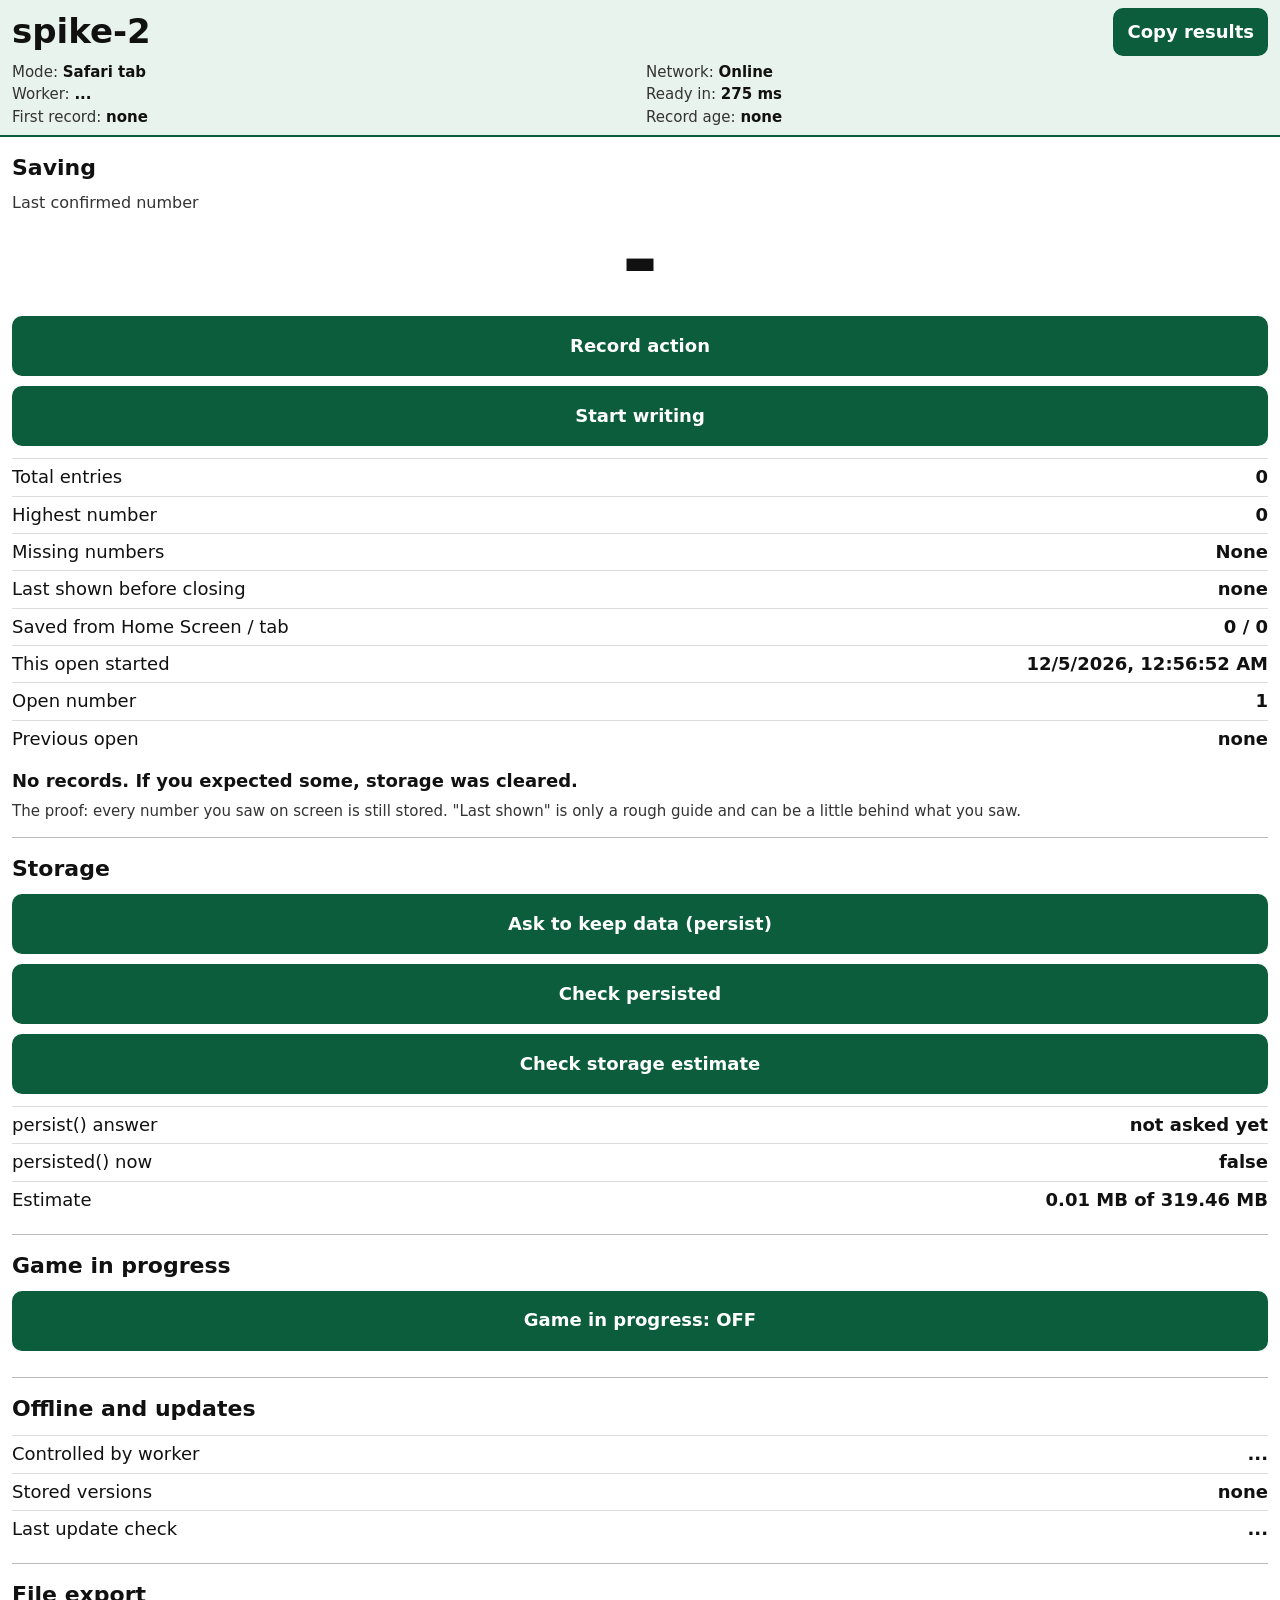
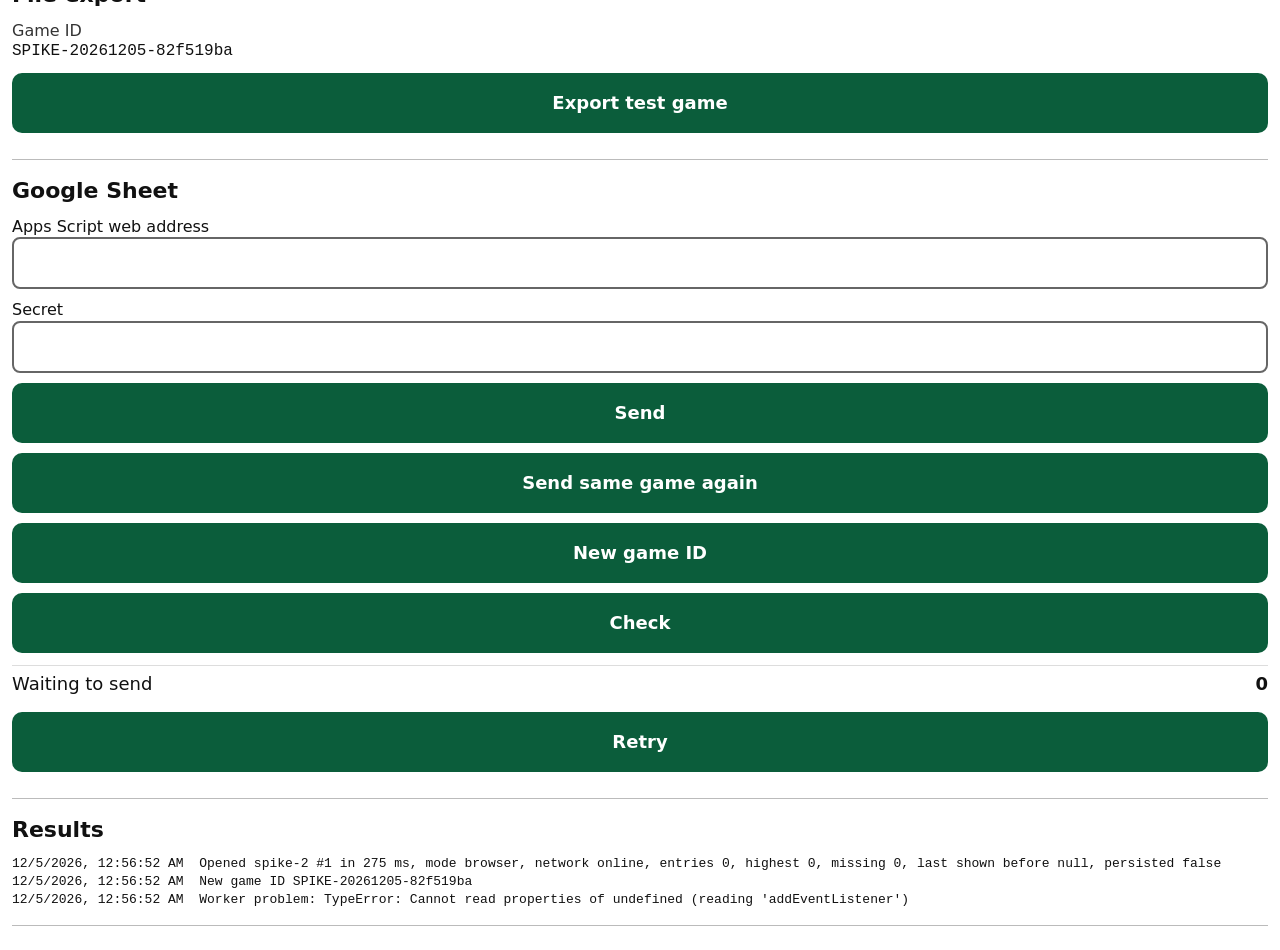
<file: index.html>
<!doctype html>
<html lang="en">
<head>
  <meta charset="utf-8">
  <meta name="viewport" content="width=device-width, initial-scale=1, viewport-fit=cover">
  <title>Game Day Spike</title>
  <link rel="manifest" href="manifest.webmanifest">
  <link rel="icon" href="icon-180.png">
  <link rel="apple-touch-icon" href="icon-180.png">
  <meta name="mobile-web-app-capable" content="yes">
  <meta name="apple-mobile-web-app-capable" content="yes">
  <meta name="apple-mobile-web-app-title" content="Spike">
  <meta name="theme-color" content="#0b5d3b">
  <link rel="stylesheet" href="style.css">
</head>
<body>
  <!-- Status: stays pinned to the top of the screen -->
  <header id="status">
    <div class="top-row">
      <div id="version" class="version">...</div>
      <button id="copy-btn" type="button" class="small">Copy results</button>
    </div>
    <dl class="status-grid">
      <div><dt>Mode</dt><dd id="st-mode">...</dd></div>
      <div><dt>Network</dt><dd id="st-online">...</dd></div>
      <div><dt>Worker</dt><dd id="st-sw">...</dd></div>
      <div><dt>Ready in</dt><dd id="st-ready">...</dd></div>
      <div><dt>First record</dt><dd id="st-first">...</dd></div>
      <div><dt>Record age</dt><dd id="st-age">...</dd></div>
    </dl>
    <p id="copy-note" class="note" hidden></p>
    <div id="update-banner" class="banner" hidden>
      <p id="update-text"></p>
      <button id="update-btn" type="button" hidden>Update</button>
    </div>
  </header>

  <main>
    <section>
      <h2>Saving</h2>
      <p class="label">Last confirmed number</p>
      <div id="shown" class="big-number">-</div>
      <p id="write-error" class="problem" hidden></p>
      <button id="record-btn" type="button">Record action</button>
      <button id="loop-btn" type="button">Start writing</button>
      <dl class="readout">
        <div><dt>Total entries</dt><dd id="rd-total">...</dd></div>
        <div><dt>Highest number</dt><dd id="rd-highest">...</dd></div>
        <div><dt>Missing numbers</dt><dd id="rd-missing">...</dd></div>
        <div><dt>Last shown before closing</dt><dd id="rd-last-shown">...</dd></div>
        <div><dt>Saved from Home Screen / tab</dt><dd id="rd-modes">...</dd></div>
        <div><dt>This open started</dt><dd id="rd-started">...</dd></div>
        <div><dt>Open number</dt><dd id="rd-opens">...</dd></div>
        <div><dt>Previous open</dt><dd id="rd-prev-open">...</dd></div>
      </dl>
      <p id="rd-verdict" class="verdict">...</p>
      <p class="note">The proof: every number you saw on screen is still stored. "Last shown" is only a rough guide and can be a little behind what you saw.</p>
    </section>

    <section>
      <h2>Storage</h2>
      <button id="persist-btn" type="button">Ask to keep data (persist)</button>
      <button id="persisted-btn" type="button">Check persisted</button>
      <button id="estimate-btn" type="button">Check storage estimate</button>
      <dl class="readout">
        <div><dt>persist() answer</dt><dd id="rd-persist">...</dd></div>
        <div><dt>persisted() now</dt><dd id="rd-persisted">...</dd></div>
        <div><dt>Estimate</dt><dd id="rd-estimate">...</dd></div>
      </dl>
    </section>

    <section>
      <h2>Game in progress</h2>
      <button id="game-btn" type="button" aria-pressed="false">Game in progress: ...</button>
    </section>

    <section>
      <h2>Offline and updates</h2>
      <dl class="readout">
        <div><dt>Controlled by worker</dt><dd id="rd-controlled">...</dd></div>
        <div><dt>Stored versions</dt><dd id="rd-caches">...</dd></div>
        <div><dt>Last update check</dt><dd id="rd-update-check">...</dd></div>
      </dl>
    </section>

    <section>
      <h2>File export</h2>
      <p class="label">Game ID</p>
      <p id="game-id" class="mono">...</p>
      <button id="export-btn" type="button">Export test game</button>
      <p id="export-result" class="outcome" hidden></p>
      <div id="export-links" class="links" hidden></div>
    </section>

    <section>
      <h2>Google Sheet</h2>
      <label for="sheet-url">Apps Script web address</label>
      <input id="sheet-url" type="url" inputmode="url" autocomplete="off" autocapitalize="none" autocorrect="off" spellcheck="false">
      <label for="sheet-secret">Secret</label>
      <input id="sheet-secret" type="password" autocomplete="off" autocapitalize="none" autocorrect="off" spellcheck="false">
      <button id="send-btn" type="button">Send</button>
      <button id="send-again-btn" type="button">Send same game again</button>
      <button id="new-game-btn" type="button">New game ID</button>
      <button id="check-btn" type="button">Check</button>
      <dl class="readout">
        <div><dt>Waiting to send</dt><dd id="rd-waiting">...</dd></div>
      </dl>
      <button id="retry-btn" type="button">Retry</button>
      <p id="sheet-result" class="outcome" hidden></p>
    </section>

    <section>
      <h2>Results</h2>
      <div id="copy-fallback" hidden>
        <p class="problem">Could not copy. Select this text and copy it by hand.</p>
        <textarea id="copy-text" rows="10" readonly></textarea>
      </div>
      <pre id="log" class="log"></pre>
    </section>
  </main>

  <script src="version.js"></script>
  <script src="app.js"></script>
</body>
</html>
</file>
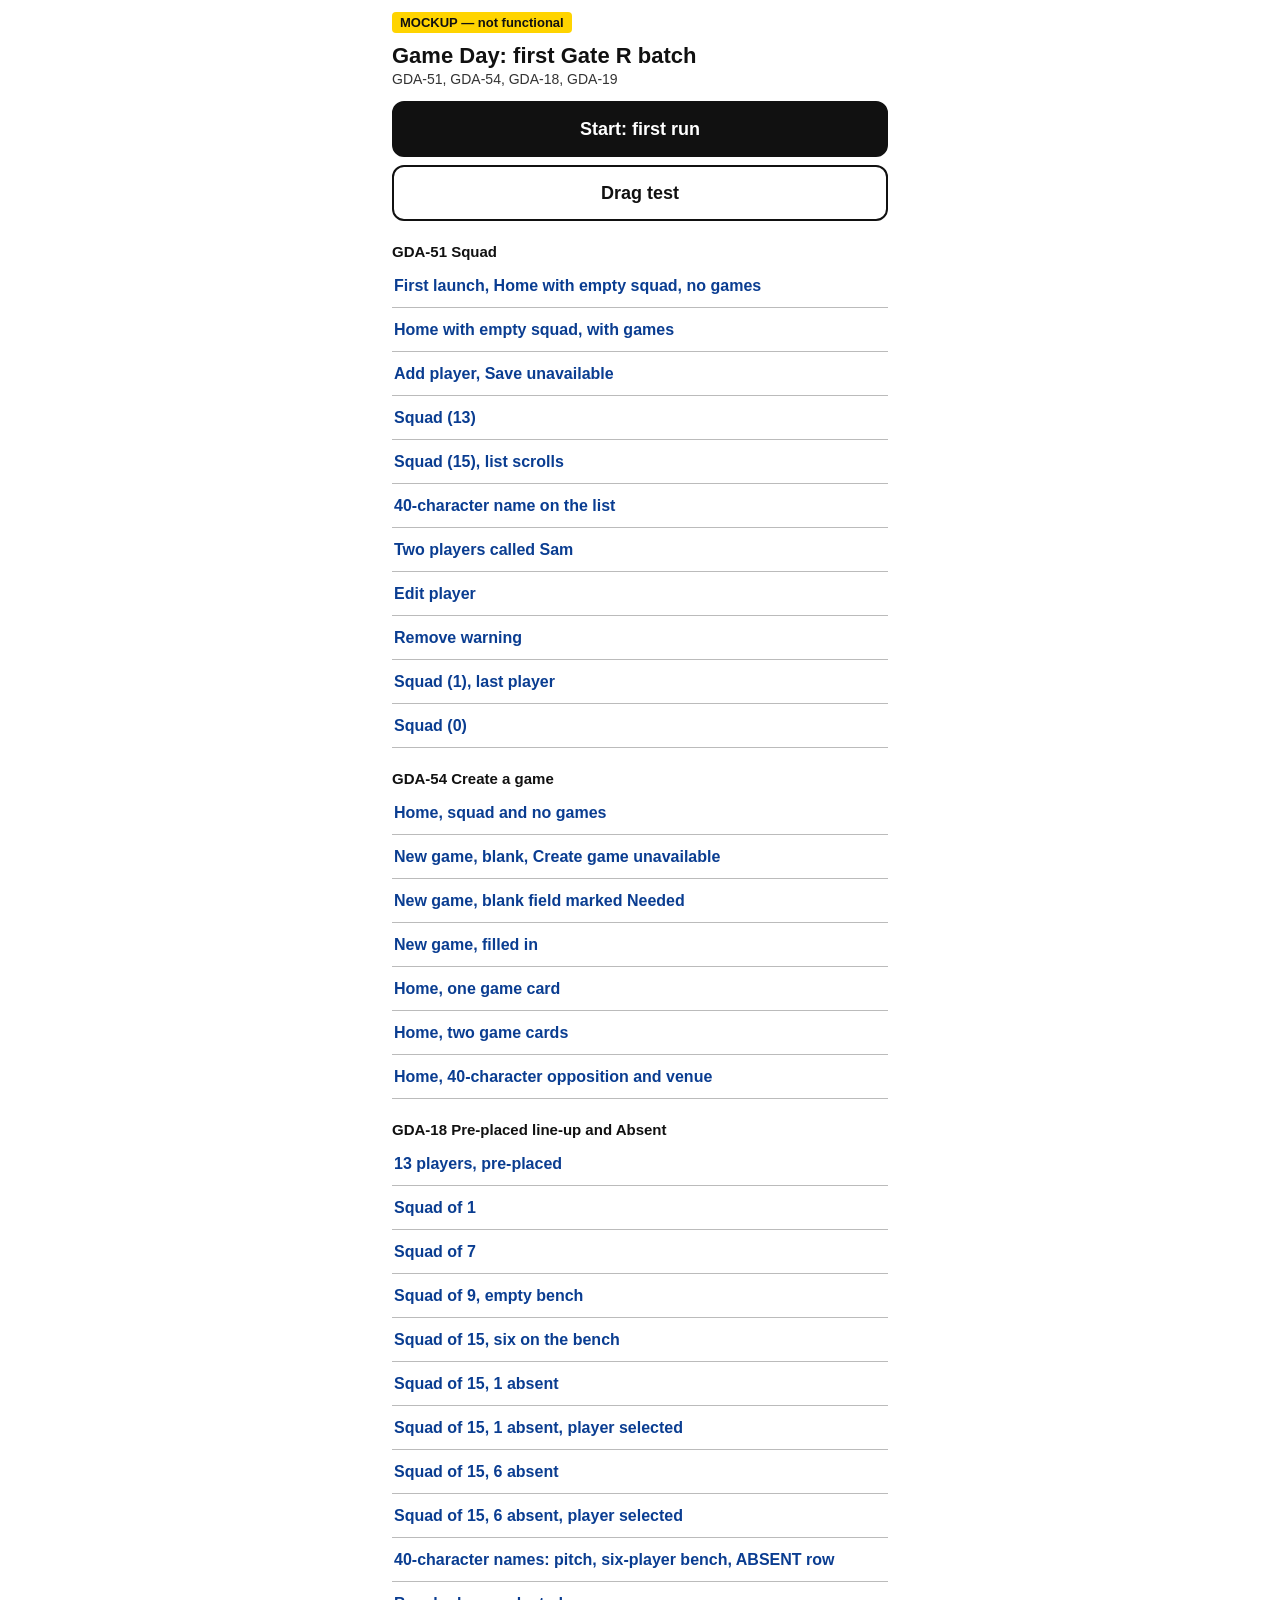
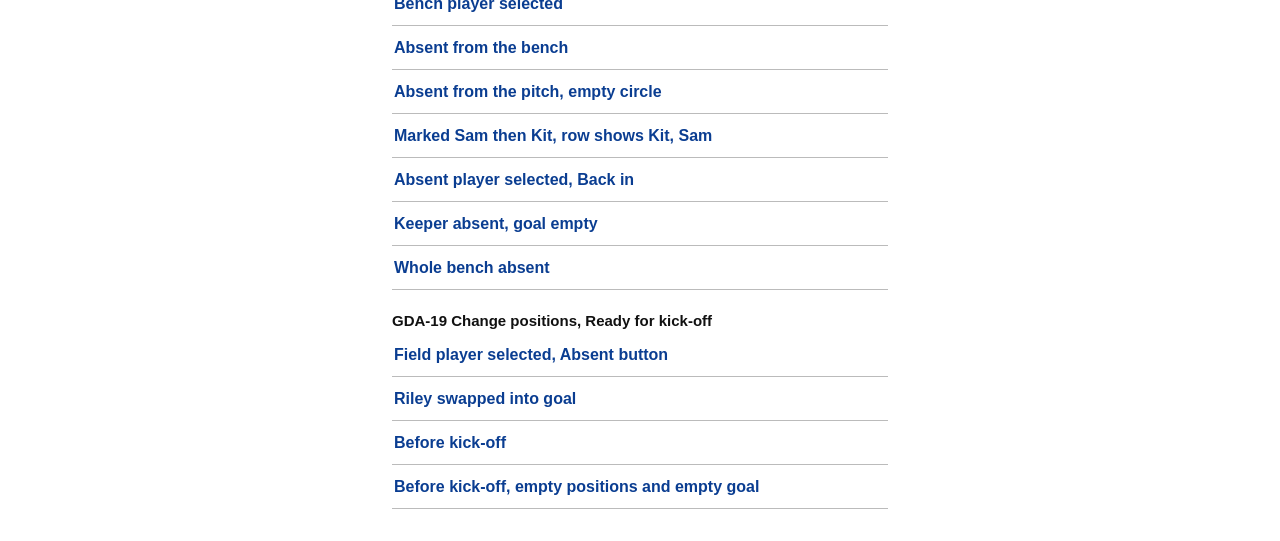
<file: mockups/gate-r1/index.html>
<!DOCTYPE html>
<html lang="en">
<head>
<meta charset="utf-8">
<meta name="viewport" content="width=device-width,initial-scale=1,viewport-fit=cover">
<meta name="apple-mobile-web-app-capable" content="yes">
<meta name="mobile-web-app-capable" content="yes">
<meta name="apple-mobile-web-app-title" content="Game Day mock-up">
<title>MOCKUP - Game Day, first Gate R batch</title>
<style>
[hidden]{display:none!important}
*{box-sizing:border-box}
body{margin:0 auto;max-width:520px;padding:0 12px 32px;font-family:-apple-system,"Helvetica Neue",Arial,sans-serif;background:#fff;color:#111;font-size:16px;-webkit-text-size-adjust:100%}
.mk{display:inline-block;margin-top:calc(12px + env(safe-area-inset-top));background:#ffd400;font-size:13px;font-weight:700;padding:3px 8px;border-radius:4px}
h1{font-size:22px;margin:10px 0 2px}
.sub{margin:0 0 14px;font-size:14px;color:#333}
h2{font-size:15px;margin:22px 0 4px}
a{display:flex;align-items:center;min-height:44px;padding:6px 2px;border-bottom:1px solid #bbb;color:#0a3d91;font-weight:600;text-decoration:none;overflow-wrap:anywhere}
a.main{justify-content:center;min-height:56px;margin-bottom:8px;padding:6px 12px;border:2px solid #111;border-radius:12px;background:#111;color:#fff;font-size:18px;font-weight:800}
a.main.alt{background:#fff;color:#111}
</style>
</head>
<body>
<span class="mk">MOCKUP &mdash; not functional</span>
<h1>Game Day: first Gate R batch</h1>
<p class="sub">GDA-51, GDA-54, GDA-18, GDA-19</p>

<a class="main" href="app.html#first">Start: first run</a>
<a class="main alt" href="app.html#drag-test">Drag test</a>

<h2>GDA-51 Squad</h2>
<a href="app.html#first">First launch, Home with empty squad, no games</a>
<a href="app.html#home-empty-games">Home with empty squad, with games</a>
<a href="app.html#add">Add player, Save unavailable</a>
<a href="app.html#squad">Squad (13)</a>
<a href="app.html#squad15">Squad (15), list scrolls</a>
<a href="app.html#squad-long">40-character name on the list</a>
<a href="app.html#two-sams">Two players called Sam</a>
<a href="app.html#edit">Edit player</a>
<a href="app.html#remove-warning">Remove warning</a>
<a href="app.html#squad1">Squad (1), last player</a>
<a href="app.html#squad0">Squad (0)</a>

<h2>GDA-54 Create a game</h2>
<a href="app.html#home">Home, squad and no games</a>
<a href="app.html#create">New game, blank, Create game unavailable</a>
<a href="app.html#create-needed">New game, blank field marked Needed</a>
<a href="app.html#create-filled">New game, filled in</a>
<a href="app.html#home-1">Home, one game card</a>
<a href="app.html#home-2">Home, two game cards</a>
<a href="app.html#home-long">Home, 40-character opposition and venue</a>

<h2>GDA-18 Pre-placed line-up and Absent</h2>
<a href="app.html#lineup">13 players, pre-placed</a>
<a href="app.html#one">Squad of 1</a>
<a href="app.html#seven">Squad of 7</a>
<a href="app.html#nine">Squad of 9, empty bench</a>
<a href="app.html#fifteen">Squad of 15, six on the bench</a>
<a href="app.html#fifteen-1">Squad of 15, 1 absent</a>
<a href="app.html#fifteen-1-selected">Squad of 15, 1 absent, player selected</a>
<a href="app.html#fifteen-6">Squad of 15, 6 absent</a>
<a href="app.html#fifteen-6-selected">Squad of 15, 6 absent, player selected</a>
<a href="app.html#long">40-character names: pitch, six-player bench, ABSENT row</a>
<a href="app.html#selected-bench">Bench player selected</a>
<a href="app.html#absent-bench">Absent from the bench</a>
<a href="app.html#absent-pitch">Absent from the pitch, empty circle</a>
<a href="app.html#absent-two">Marked Sam then Kit, row shows Kit, Sam</a>
<a href="app.html#selected-absent">Absent player selected, Back in</a>
<a href="app.html#keeper-absent">Keeper absent, goal empty</a>
<a href="app.html#bench-all-absent">Whole bench absent</a>

<h2>GDA-19 Change positions, Ready for kick-off</h2>
<a href="app.html#selected-field">Field player selected, Absent button</a>
<a href="app.html#keeper-swapped">Riley swapped into goal</a>
<a href="app.html#ready">Before kick-off</a>
<a href="app.html#ready-gaps">Before kick-off, empty positions and empty goal</a>
</body>
</html>
</file>
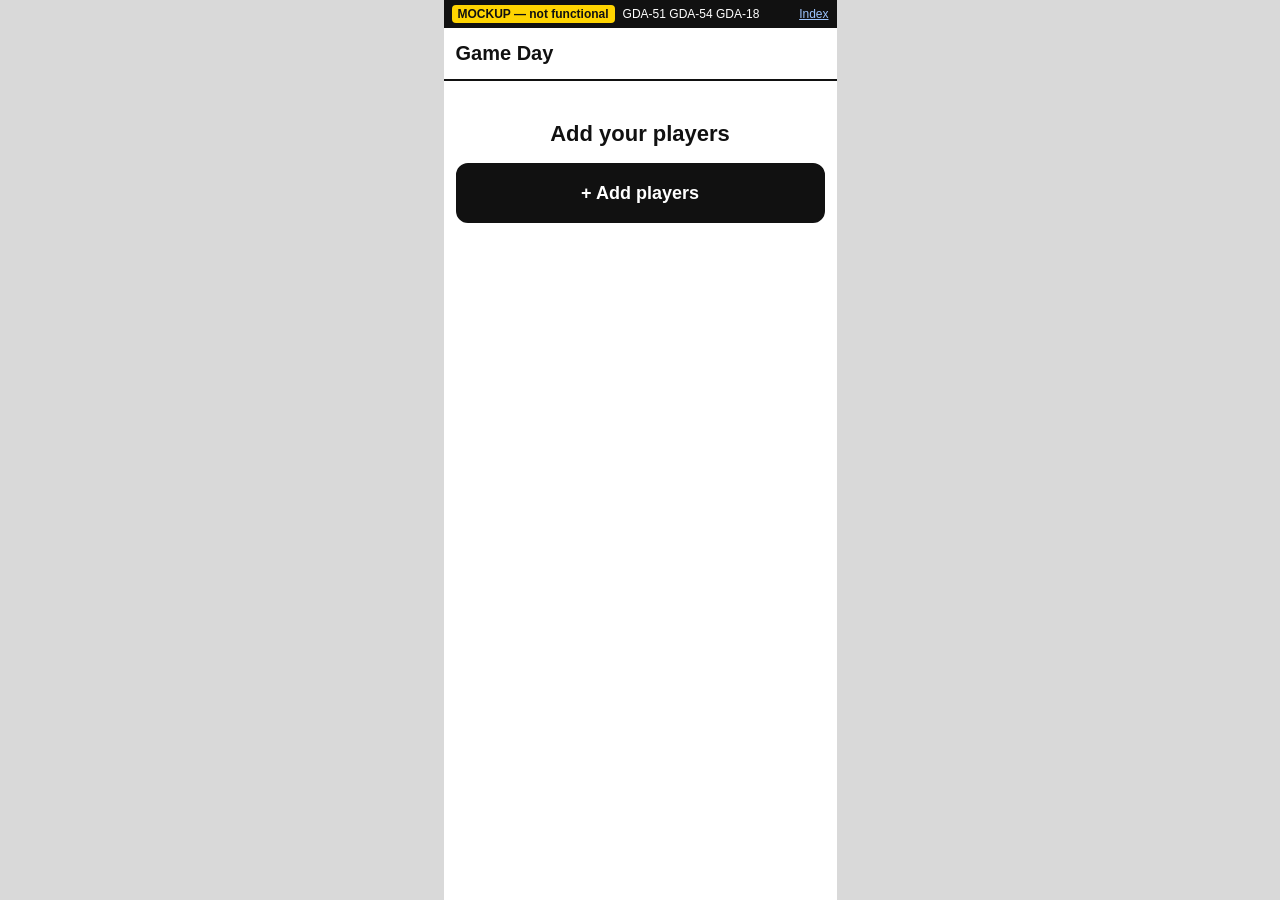
<file: mockups/gate-r1/app.html>
<!DOCTYPE html>
<html lang="en">
<head>
<meta charset="utf-8">
<meta name="viewport" content="width=device-width,initial-scale=1,viewport-fit=cover">
<meta name="apple-mobile-web-app-capable" content="yes">
<meta name="mobile-web-app-capable" content="yes">
<meta name="apple-mobile-web-app-title" content="Game Day mock-up">
<title>MOCKUP - Game Day, first Gate R batch</title>
<style>
/* Anything with the hidden attribute really is hidden. Must stay first and must keep !important:
   general button styling overrode hidden in the spike. */
[hidden]{display:none!important}

:root{--h:100vh}
@supports (height:100svh){:root{--h:100svh}}
*{box-sizing:border-box}
html,body{margin:0;padding:0;height:100%}
body{font-family:-apple-system,"Helvetica Neue",Arial,sans-serif;background:#fff;color:#111;font-size:16px;-webkit-text-size-adjust:100%;-webkit-tap-highlight-color:transparent}
body.lock{position:fixed;left:0;right:0;top:0;bottom:0;overflow:hidden;overscroll-behavior:none}
body.nomove,body.nomove *{touch-action:none;-webkit-user-select:none;user-select:none;-webkit-touch-callout:none}
button{-webkit-appearance:none;appearance:none;font:inherit;color:inherit;margin:0;cursor:pointer}

#frame{background:#fff;width:100%}
#frame.flow{min-height:var(--h)}
#frame.fix{height:var(--h);display:flex;flex-direction:column;overflow:hidden}
#frame.fix #screen{flex:1;min-height:0;display:flex;flex-direction:column}
@media (min-width:500px){
  html,body{background:#d9d9d9}
  #frame{width:393px;margin:0 auto}
  #frame.fix{height:min(var(--h),852px)}
}

/* Mock-up label, outside the real screen */
#bar{display:flex;align-items:center;gap:8px;flex:none;height:calc(28px + env(safe-area-inset-top));padding:env(safe-area-inset-top) 8px 0;background:#111;color:#fff;font-size:12px;white-space:nowrap;overflow:hidden}
#bar .mk{background:#ffd400;color:#111;font-weight:700;padding:2px 6px;border-radius:4px}
#bar .sp{flex:1}
#bar a,#bar button{color:#9cc4ff;background:none;border:0;padding:6px 0;font-size:12px;text-decoration:underline}

/* Common parts */
.hdr{display:flex;align-items:center;gap:8px;flex:none;min-height:53px;padding:4px 12px;border-bottom:2px solid #111;background:#fff}
.hdr h1{margin:0;font-size:20px;flex:1;min-width:0;white-space:nowrap;overflow:hidden;text-overflow:ellipsis}
.back{flex:none;width:48px;height:44px;border:2px solid #111;border-radius:10px;background:#fff;font-size:26px;font-weight:700;line-height:1;padding:0 0 4px}
.tag{flex:none;background:#111;color:#fff;border-radius:6px;padding:2px 7px;font-size:12px;font-weight:800}
.body{padding:12px;display:flex;flex-direction:column;gap:12px}
.btn{display:flex;align-items:center;justify-content:center;width:100%;min-height:54px;border:2px solid #111;border-radius:12px;background:#fff;color:#111;font-size:18px;font-weight:800;padding:6px 12px;text-align:center}
.btn.pri{background:#111;color:#fff}
.btn.big{min-height:60px}
.btn.del{background:#b00020;border-color:#b00020;color:#fff}
.btn[disabled]{background:#fff;color:#666;border:2px dashed #666;opacity:1;cursor:default}
.acts{flex:none;padding:8px 12px calc(8px + env(safe-area-inset-bottom));border-top:2px solid #111;background:#fff}
.acts .btn{min-height:56px;font-size:20px}
.msg{font-size:22px;font-weight:800;text-align:center;padding:28px 0 4px}
.av{width:100%;height:100%;border-radius:50%;display:flex;align-items:center;justify-content:center;font-weight:800;font-size:17px;color:#111;border:2px solid #333}
.c0{background:#cfe3ff}.c1{background:#ffd9c2}.c2{background:#d7f0cf}.c3{background:#f5d0ee}.c4{background:#fff0a8}.c5{background:#cdeff0}.c6{background:#e1d4ff}.c7{background:#e6e6e6}

/* Home */
.card{border:2px solid #111;border-radius:12px;padding:10px;background:#f1f1f1;display:flex;flex-direction:column;gap:3px;overflow-wrap:anywhere}
.card b{font-size:18px}
.card .btn{margin-top:8px}

/* Squad */
.list{flex:1;min-height:0;overflow-y:auto;-webkit-overflow-scrolling:touch;overscroll-behavior:contain;padding:8px 12px;display:flex;flex-direction:column;gap:5px}
.prow{display:flex;flex:none;align-items:center;gap:10px;min-height:54px;padding:4px 8px;border:1px solid #888;border-radius:10px;background:#f4f4f4}
.prow .av{flex:none;width:36px;height:36px;font-size:13px}
.prow .pn{flex:1;min-width:0;font-weight:700;overflow-wrap:anywhere}
.prow .btn{flex:none;width:auto;min-width:64px;min-height:44px;font-size:15px;padding:0 10px}

/* Forms */
.f label{display:flex;justify-content:space-between;font-size:14px;font-weight:700;margin-bottom:3px}
.f input{display:block;width:100%;min-width:0;min-height:52px;font-family:inherit;font-size:18px;color:#111;background:#fff;border:2px solid #111;border-radius:10px;padding:10px 12px;-webkit-appearance:none;appearance:none;margin:0}
.f input::-webkit-date-and-time-value{text-align:left;min-height:1.3em}
.f.need input{border:4px solid #b00020;padding:8px 10px}
.f .nw{color:#b00020;font-weight:800}
.gapbig{margin-top:44px}

/* Warning */
.scrim{position:fixed;left:0;right:0;top:0;bottom:0;z-index:20;background:rgba(0,0,0,.5);display:flex;align-items:flex-end;justify-content:center}
.sheet{width:100%;max-width:393px;background:#fff;border-top:3px solid #111;border-radius:18px 18px 0 0;padding:16px 12px calc(14px + env(safe-area-inset-bottom));display:flex;flex-direction:column;gap:10px}
.sheet h2{margin:0 0 4px;font-size:22px;text-align:center;overflow-wrap:anywhere}

/* Line-up */
.lu{flex:1;min-height:0;display:flex;flex-direction:column;gap:6px;padding:6px 10px}
.pitch{flex:1 1 0;min-height:0;position:relative;display:grid;grid-template-rows:repeat(4,minmax(0,1fr));border:2px solid #111;border-radius:10px;background:#e6f0e0}
.pitch:before{content:"";position:absolute;left:0;right:0;top:50%;border-top:2px solid #b5c4ac;pointer-events:none}
.line{position:relative;display:flex;justify-content:center;align-items:stretch;min-height:0}
.slot{position:relative;display:flex;flex-direction:column;align-items:center;justify-content:center;min-width:0}
.line .slot{flex:0 0 33.33%;max-width:33.33%}
.ci{position:relative;flex:none;width:48px;height:48px}
.nm{width:100%;margin-top:2px;padding:0 2px;text-align:center;font-size:14px;font-weight:800;line-height:16px;white-space:nowrap;overflow:hidden;text-overflow:ellipsis}
.gk{position:absolute;right:-9px;top:-7px;width:24px;height:24px;border-radius:50%;background:#fff;border:2px solid #111;font-size:12px;line-height:1;display:flex;align-items:center;justify-content:center}
.em{background:transparent;border:2px dashed #555}
.tight .ci{width:40px;height:40px}
.tight .av{font-size:15px}
.tight .nm{font-size:13px;line-height:15px}
.row{position:relative;flex:none;display:flex;flex-wrap:wrap;justify-content:space-around;min-height:22px;padding:15px 4px 2px;border:2px solid #111;border-radius:10px;background:#fafafa}
.row .t{position:absolute;left:8px;top:1px;font-size:11px;font-weight:800;line-height:14px}
.row .slot{flex:0 0 16.6%;max-width:16.6%;padding:2px 0}
.row .ci{width:44px;height:44px}
.row .av{font-size:15px}
.row .nm{font-size:13px}
.row.ab{border-style:dashed}
.row.ab .av{border-style:dashed;border-color:#111}
.row.ab .nm{color:#333}
.sel .av,.drop .av{border:4px solid #111;box-shadow:0 0 0 4px #ffd400}
.src .av{opacity:.4}

/* Drag layer */
#layer{position:fixed;left:0;top:0;right:0;bottom:0;z-index:50;pointer-events:none}
#layer svg{position:absolute;left:0;top:0;width:100%;height:100%}
#ghost{position:absolute;left:0;top:0;width:56px;height:56px;margin:-28px 0 0 -28px;will-change:transform}
#ghost .av{border:3px solid #111;box-shadow:0 3px 8px rgba(0,0,0,.45)}
</style>
</head>
<body>
<div id="frame"><div id="bar"></div><div id="screen"></div></div>
<div id="layer" hidden><svg><line id="ln" stroke="#111" stroke-width="5" stroke-linecap="round"></line></svg><div id="ghost"></div></div>
<script>
(function(){
'use strict';

/* ---------- Sample data (all names made up) ---------- */
var COL=['c0','c1','c2','c3','c4','c5','c6','c7'];
var SQ13=[['Alex',0],['Avery',4],['Casey',3],['Drew',1],['Jamie',0],['Jordan',2],['Kit',3],['Morgan',5],['Quinn',7],['Riley',4],['Robin',2],['Sam',1],['Thaddeus-Alexander',6]];
var LONG1='Bartholomew-Maximilian Christopher Alfie';   /* 40 characters */
var LONG2='Theodore-Maximilian Christopher Benjamin';   /* 40 characters */
var LONG3='Wilhelmina-Josephine Christabel Annelise'; /* 40 characters */
var SIX=['Extra','Kit','Morgan','Quinn','Sam','Thaddeus-Alexander'];
var LONG_OPP='Northern Districts Juniors Football U10s'; /* 40 characters */
var LONG_VEN='Riverside Recreation Reserve, Top Oval 3'; /* 40 characters */
var DAYS=['Sun','Mon','Tue','Wed','Thu','Fri','Sat'];
var MONTHS=['Jan','Feb','Mar','Apr','May','Jun','Jul','Aug','Sep','Oct','Nov','Dec'];
var GHOST_LIFT=36;   /* the floating circle sits above the thumb so the thumb does not hide it */
var DROP_RADIUS=46;  /* how close to a circle counts as "on" it */

/* ---------- State: held in memory only, gone on reload ---------- */
var S;
function fresh(){
  return {screen:'home',players:[],games:[],nextId:1,nextGame:1,nextCol:5,form:null,editId:null,warn:false,from:'home',sel:null,gameId:null,lock:0};
}
function el(id){return document.getElementById(id);}
function esc(t){return String(t).replace(/&/g,'&amp;').replace(/</g,'&lt;').replace(/>/g,'&gt;').replace(/"/g,'&quot;');}
function initials(n){return n.slice(0,2).toUpperCase();}
function byName(a,b){var x=a.name.toLowerCase(),y=b.name.toLowerCase();return x<y?-1:(x>y?1:a.id-b.id);}
function sorted(){return S.players.slice().sort(byName);}
function P(id){for(var i=0;i<S.players.length;i++){if(S.players[i].id===id)return S.players[i];}return null;}
function idOf(name){for(var i=0;i<S.players.length;i++){if(S.players[i].name===name)return S.players[i].id;}return null;}
function addP(name,col){
  var c=(col===undefined||col===null)?(S.nextCol++%8):col;
  var p={id:S.nextId++,name:name,col:c};
  S.players.push(p);
  return p;
}
function removeP(id){
  S.players=S.players.filter(function(p){return p.id!==id;});
  S.games.forEach(function(g){
    g.pos=g.pos.map(function(x){return x===id?null:x;});
    g.absent=g.absent.filter(function(x){return x!==id;});
  });
}
/* pos index: 0 goal, 1-3 defence, 4-6 midfield, 7-8 forwards, each left to right */
function addGame(date,time,opp,venue){
  var s=sorted(),pos=[];
  for(var i=0;i<9;i++){pos.push(s[i]?s[i].id:null);}
  var g={id:S.nextGame++,date:date,time:time,opp:opp,venue:venue,formation:'3-3-2',halfMinutes:25,pos:pos,absent:[],secondHalf:'not planned'};
  S.games.push(g);
  return g;
}
function cur(){for(var i=0;i<S.games.length;i++){if(S.games[i].id===S.gameId)return S.games[i];}return null;}
function benchOf(g){return sorted().filter(function(p){return g.pos.indexOf(p.id)<0&&g.absent.indexOf(p.id)<0;});}
function absentOf(g){return sorted().filter(function(p){return g.absent.indexOf(p.id)>=0;});}
function gamesInOrder(){
  return S.games.slice().sort(function(a,b){
    var x=a.date+a.time,y=b.date+b.time;
    return x<y?-1:(x>y?1:a.id-b.id);
  });
}
function fmtDate(d){
  var p=d.split('-'),dt=new Date(+p[0],+p[1]-1,+p[2]);
  return DAYS[dt.getDay()]+' '+(+p[2])+' '+MONTHS[+p[1]-1];
}
function fmtTime(t){
  var p=t.split(':'),h=+p[0],ap=h<12?'am':'pm',h12=h%12===0?12:h%12;
  return h12+':'+p[1]+' '+ap;
}

/* ---------- Starting points for the index page ---------- */
function squad13(){SQ13.forEach(function(x){addP(x[0],x[1]);});}
function squad15(){squad13();addP('Blake');addP('Extra');}
function squadN(n){SQ13.slice(0,n).forEach(function(x){addP(x[0],x[1]);});}
function rovers(){return addGame('2026-11-14','08:30','Rovers U10','Oakwood Park, Field 2');}
function hawks(){return addGame('2026-11-21','10:00','Hawks U10','Riverside Reserve');}
function openLine(g,screen){S.gameId=g.id;S.screen=screen||'lineup';}
function markAbsent(g,names){
  names.forEach(function(n){
    var id=idOf(n),i=g.pos.indexOf(id);
    if(i>=0){g.pos[i]=null;}
    g.absent.push(id);
  });
}
function keyOf(g,name){
  var id=idOf(name),i=g.pos.indexOf(id);
  if(i>=0)return 'p'+i;
  return (g.absent.indexOf(id)>=0?'a':'b')+id;
}
function blankForm(){return {date:'',time:'',opp:'',venue:'',marks:{}};}
function sampleForm(){return {date:'2026-11-14',time:'08:30',opp:'Rovers U10',venue:'Oakwood Park, Field 2',marks:{}};}

var SEEDS={
  'first':function(){S.screen='home';},
  'add':function(){squad13();S.from='squad';S.screen='add';},
  'squad':function(){squad13();S.screen='squad';},
  'squad15':function(){squad15();S.screen='squad';},
  'squad-long':function(){squad13();addP(LONG1);S.screen='squad';},
  'two-sams':function(){squad13();addP('Sam');S.screen='squad';},
  'squad1':function(){addP('Casey',3);S.screen='squad';},
  'squad0':function(){S.screen='squad';},
  'edit':function(){squad13();S.editId=idOf('Casey');S.screen='edit';},
  'remove-warning':function(){squad13();S.editId=idOf('Casey');S.warn=true;S.screen='edit';},
  'home-empty-games':function(){squad13();rovers();hawks();S.players.slice().forEach(function(p){removeP(p.id);});S.screen='home';},
  'home':function(){squad13();S.screen='home';},
  'create':function(){squad13();S.form=blankForm();S.screen='create';},
  'create-needed':function(){squad13();S.form=blankForm();S.form.date='2026-11-14';S.form.time='08:30';S.form.marks={opp:true};S.screen='create';},
  'create-filled':function(){squad13();S.form=sampleForm();S.screen='create';},
  'home-1':function(){squad13();rovers();S.screen='home';},
  'home-2':function(){squad13();hawks();rovers();S.screen='home';},
  'home-long':function(){squad13();addGame('2026-11-14','08:30',LONG_OPP,LONG_VEN);S.screen='home';},
  'lineup':function(){squad13();openLine(rovers());},
  'drag-test':function(){squad13();openLine(rovers());},
  'selected-bench':function(){squad13();var g=rovers();openLine(g);S.sel=keyOf(g,'Riley');},
  'selected-field':function(){squad13();var g=rovers();openLine(g);S.sel=keyOf(g,'Kit');},
  'absent-bench':function(){squad13();var g=rovers();markAbsent(g,['Sam']);openLine(g);},
  'absent-pitch':function(){squad13();var g=rovers();markAbsent(g,['Kit']);openLine(g);},
  'absent-two':function(){squad13();var g=rovers();markAbsent(g,['Sam','Kit']);openLine(g);},
  'selected-absent':function(){squad13();var g=rovers();markAbsent(g,['Kit','Sam']);openLine(g);S.sel=keyOf(g,'Kit');},
  'keeper-absent':function(){squad13();var g=rovers();markAbsent(g,['Alex']);openLine(g);},
  'bench-all-absent':function(){squad13();var g=rovers();markAbsent(g,['Riley','Robin','Sam','Thaddeus-Alexander']);openLine(g);},
  'keeper-swapped':function(){squad13();var g=rovers();g.pos[0]=idOf('Riley');openLine(g);},
  'seven':function(){squadN(7);openLine(rovers());},
  'nine':function(){squadN(9);openLine(rovers());},
  'one':function(){squadN(1);openLine(rovers());},
  'fifteen':function(){squad15();openLine(rovers());},
  'fifteen-1':function(){squad15();var g=rovers();markAbsent(g,['Sam']);openLine(g);},
  'fifteen-1-selected':function(){squad15();var g=rovers();markAbsent(g,['Sam']);openLine(g);S.sel=keyOf(g,'Kit');},
  'fifteen-6':function(){squad15();var g=rovers();markAbsent(g,SIX);openLine(g);},
  'fifteen-6-selected':function(){squad15();var g=rovers();markAbsent(g,SIX);openLine(g);S.sel=keyOf(g,'Sam');},
  'long':function(){squad13();addP(LONG1);addP(LONG2);addP(LONG3);var g=rovers();markAbsent(g,[LONG3]);openLine(g);},
  'ready':function(){squad13();openLine(rovers(),'ready');},
  'ready-gaps':function(){squad13();var g=rovers();markAbsent(g,['Alex','Kit']);openLine(g,'ready');}
};

/* ---------- Screens ---------- */
function hdr(title,back,right){
  return '<div class="hdr">'+(back?'<button class="back" data-a="'+back+'" aria-label="Back">&lsaquo;</button>':'')+'<h1>'+title+'</h1>'+(right||'')+'</div>';
}
function card(g){
  return '<div class="card"><b>vs '+esc(g.opp)+'</b><div>'+fmtDate(g.date)+' &middot; '+fmtTime(g.time)+'</div><div>'+esc(g.venue)+'</div>'+
    '<button class="btn" data-a="line" data-id="'+g.id+'">Line-up</button></div>';
}
function circle(p,keeper){
  return '<div class="ci"><div class="av '+COL[p.col]+'">'+esc(initials(p.name))+'</div>'+(keeper?'<span class="gk">&#129508;</span>':'')+'</div>';
}
function slotPos(g,i,readOnly){
  var id=g.pos[i],p=id?P(id):null,k='p'+i;
  var attrs='class="slot'+(S.sel===k?' sel':'')+'"'+(readOnly?'':' data-k="'+k+'"');
  if(!p){return '<div '+attrs+'><div class="ci"><div class="av em"></div></div><div class="nm">&nbsp;</div></div>';}
  return '<div '+attrs+'>'+circle(p,i===0)+'<div class="nm">'+esc(p.name)+'</div></div>';
}
function slotRow(p,prefix,readOnly){
  var k=prefix+p.id;
  return '<div class="slot'+(S.sel===k?' sel':'')+'"'+(readOnly?'':' data-k="'+k+'"')+'>'+circle(p,false)+'<div class="nm">'+esc(p.name)+'</div></div>';
}
function lineBody(g,readOnly){
  var bench=benchOf(g),absent=readOnly?[]:absentOf(g);
  var tight=absent.length>6||bench.length>6;
  function line(list){return '<div class="line">'+list.map(function(i){return slotPos(g,i,readOnly);}).join('')+'</div>';}
  var h='<div class="lu"><div class="pitch'+(tight?' tight':'')+'">'+line([7,8])+line([4,5,6])+line([1,2,3])+line([0])+'</div>';
  h+='<div class="row"><span class="t">BENCH</span>'+bench.map(function(p){return slotRow(p,'b',readOnly);}).join('')+'</div>';
  if(absent.length){h+='<div class="row ab"><span class="t">ABSENT</span>'+absent.map(function(p){return slotRow(p,'a',readOnly);}).join('')+'</div>';}
  return h+'</div>';
}
function field(key,label,type,extra){
  var f=S.form,on=!!f.marks[key];
  return '<div class="f'+(on?' need':'')+'" id="f-'+key+'"><label for="i-'+key+'"><span>'+label+'</span><span class="nw"'+(on?'':' hidden')+'>Needed</span></label>'+
    '<input id="i-'+key+'" data-f="'+key+'" type="'+type+'" value="'+esc(f[key])+'" '+(extra||'')+'></div>';
}
function formOk(){
  var f=S.form;
  return !!(f.date&&f.time&&f.opp.trim()&&f.venue.trim());
}

var VIEWS={
  home:function(){
    var has=S.players.length>0,h=hdr('Game Day')+'<div class="body">';
    if(has){h+='<button class="btn pri big" data-a="create">+ Create game</button>';}
    h+=gamesInOrder().map(card).join('');
    if(has){h+='<button class="btn" data-a="squad">Squad ('+S.players.length+')</button>';}
    else{h+='<div class="msg">Add your players</div><button class="btn pri big" data-a="addHome">+ Add players</button>';}
    return {tags:'GDA-51 GDA-54 GDA-18',html:h+'</div>'};
  },
  squad:function(){
    var rows=sorted().map(function(p){
      return '<div class="prow"><div class="av '+COL[p.col]+'">'+esc(initials(p.name))+'</div><span class="pn">'+esc(p.name)+'</span>'+
        '<button class="btn" data-a="edit" data-id="'+p.id+'">Edit</button></div>';
    }).join('');
    return {fix:true,tags:'GDA-51',
      tool:S.players.length<13?'<button data-a="sampleSquad">Sample squad</button>':'',
      html:hdr('Squad ('+S.players.length+')','home')+'<div class="list">'+rows+'</div><div class="acts"><button class="btn pri" data-a="addSquad">+ Add player</button></div>'};
  },
  add:function(){
    return {tags:'GDA-51',html:hdr('Add player','addBack')+'<div class="body"><div class="f"><label for="nm"><span>First name</span></label>'+
      '<input id="nm" type="text" autocomplete="off" autocapitalize="words" autocorrect="off" spellcheck="false" data-auto="1"></div>'+
      '<button class="btn pri" id="save" data-a="saveAdd" disabled>Save</button></div>'};
  },
  edit:function(){
    var p=P(S.editId);
    return {tags:'GDA-51',html:hdr('Edit player','squad')+'<div class="body"><div class="f"><label for="nm"><span>First name</span></label>'+
      '<input id="nm" type="text" value="'+esc(p.name)+'" autocomplete="off" autocapitalize="words" autocorrect="off" spellcheck="false"></div>'+
      '<button class="btn pri" id="save" data-a="saveEdit">Save</button>'+
      '<button class="btn gapbig" data-a="askRemove">Remove from squad</button></div>'+
      '<div class="scrim" id="warn"'+(S.warn?'':' hidden')+'><div class="sheet"><h2>Remove '+esc(p.name)+'?</h2>'+
      '<button class="btn del" data-a="doRemove">Remove</button><button class="btn" data-a="cancelRemove">Cancel</button></div></div>'};
  },
  create:function(){
    var txt='autocomplete="off" autocapitalize="words" autocorrect="off" spellcheck="false"';
    return {tags:'GDA-54',tool:'<button data-a="sampleGame">Sample game</button>',
      html:hdr('New game','home')+'<div class="body">'+field('date','Date','date')+field('time','Kick-off','time')+field('opp','Opposition','text',txt)+field('venue','Venue','text',txt)+
      '<button class="btn pri big" id="make" data-a="makeGame"'+(formOk()?'':' disabled')+'>Create game</button></div>'};
  },
  lineup:function(){
    var g=cur();
    return {fix:true,line:true,tags:'GDA-18 GDA-19',
      html:hdr('1st-half line-up','home','<span class="tag">'+esc(g.formation)+'</span>')+lineBody(g,false)+
      '<div class="acts"><button class="btn pri" id="bReady" data-a="ready">Ready for kick-off</button>'+
      '<button class="btn pri" id="bAbsent" data-a="absent" hidden>Absent</button>'+
      '<button class="btn pri" id="bBack" data-a="backIn" hidden>Back in</button></div>'};
  },
  ready:function(){
    var g=cur();
    return {fix:true,line:true,tags:'GDA-19',
      html:hdr('vs '+esc(g.opp))+lineBody(g,true)+'<div class="acts"><button class="btn" data-a="toLine">Line-up</button></div>'};
  }
};

var rendering=false;
function syncBar(){
  var kind=S.sel?S.sel.charAt(0):'';
  var r=el('bReady'),a=el('bAbsent'),b=el('bBack');
  if(!r){return;}
  r.hidden=!!S.sel;
  a.hidden=!(kind==='p'||kind==='b');
  b.hidden=kind!=='a';
}
function render(){
  var v=VIEWS[S.screen]();
  el('bar').innerHTML='<span class="mk">MOCKUP &mdash; not functional</span><span>'+v.tags+'</span><span class="sp"></span>'+(v.tool||'')+'<a href="index.html">Index</a>';
  rendering=true;   /* replacing a focused field fires focusout: it must not touch the form */
  el('screen').innerHTML=v.html;
  rendering=false;
  el('frame').className=v.fix?'fix':'flow';
  document.body.className=(v.fix?'lock':'')+(v.line?' nomove':'');
  syncBar();
}
function nav(screen){
  S.screen=screen;
  S.sel=null;
  S.lock=Date.now()+300;   /* a fast double tap cannot act twice or hit the next screen */
  render();
  window.scrollTo(0,0);
  var a=document.querySelector('[data-auto]');
  if(a){a.focus();}
}

/* ---------- Line-up rules ---------- */
function moveKeys(a,b){
  var g=cur(),ka=a.charAt(0),kb=b.charAt(0),va=+a.slice(1),vb=+b.slice(1);
  if(ka==='p'&&kb==='p'){var t=g.pos[va];g.pos[va]=g.pos[vb];g.pos[vb]=t;}
  else if(ka==='b'&&kb==='p'){g.pos[vb]=va;}
  else if(ka==='p'&&kb==='b'){g.pos[va]=vb;}
  /* whoever is displaced is on the bench automatically: the bench is everyone not placed and not absent */
}
function isEmptyPos(k){return k.charAt(0)==='p'&&cur().pos[+k.slice(1)]===null;}
function tap(k){
  var sel=S.sel,kk=k.charAt(0),empty=isEmptyPos(k);
  if(!sel){if(!empty){S.sel=k;}render();return;}
  if(sel===k){S.sel=null;render();return;}
  var ks=sel.charAt(0);
  if(empty){
    if(ks!=='a'){moveKeys(sel,k);S.sel=null;}
    render();return;
  }
  if((ks==='a'&&kk==='a')||(ks==='b'&&kk==='b')){S.sel=k;render();return;}
  if(ks==='a'||kk==='a'){return;}   /* changes nothing: the first player stays selected */
  moveKeys(sel,k);S.sel=null;render();
}
function canDrag(k){
  var c=k.charAt(0);
  return c==='b'||(c==='p'&&!isEmptyPos(k));
}
function validDrop(src,tgt){
  var s=src.charAt(0),t=tgt.charAt(0);
  if(t==='a'){return false;}
  if(t==='b'){return s==='p';}
  return true;
}
function playerAt(k){
  return k.charAt(0)==='p'?P(cur().pos[+k.slice(1)]):P(+k.slice(1));
}

/* ---------- Drag and tap: pointer events, one path for finger and mouse ---------- */
var drag=null;
function centre(n){
  var r=n.querySelector('.ci').getBoundingClientRect();
  return {x:r.left+r.width/2,y:r.top+r.height/2};
}
function startDrag(){
  var d=drag;
  d.on=true;
  S.sel=null;
  var old=document.querySelector('.slot.sel');
  if(old){old.classList.remove('sel');}
  syncBar();
  d.el.classList.add('src');
  var c=centre(d.el);
  d.targets=[];
  Array.prototype.forEach.call(document.querySelectorAll('[data-k]'),function(n){
    if(n!==d.el&&validDrop(d.k,n.getAttribute('data-k'))){
      var t=centre(n);
      d.targets.push({n:n,k:n.getAttribute('data-k'),x:t.x,y:t.y});
    }
  });
  var p=playerAt(d.k);
  el('ghost').innerHTML='<div class="av '+COL[p.col]+'">'+esc(initials(p.name))+'</div>';
  var ln=el('ln');
  ln.setAttribute('x1',c.x);
  ln.setAttribute('y1',c.y);
  el('layer').hidden=false;
}
function moveDrag(x,y){
  var d=drag,gy=y-d.lift;
  el('ghost').style.transform='translate('+x+'px,'+gy+'px)';
  var ln=el('ln');
  ln.setAttribute('x2',x);
  ln.setAttribute('y2',gy);
  var best=null,bd=DROP_RADIUS*DROP_RADIUS;
  d.targets.forEach(function(t){
    var dx=t.x-x,dy=t.y-gy,dist=dx*dx+dy*dy;
    if(dist<bd){bd=dist;best=t;}
  });
  if(best!==d.hit){
    if(d.hit){d.hit.n.classList.remove('drop');}
    if(best){best.n.classList.add('drop');}
    d.hit=best;
  }
}
function finish(apply){
  var d=drag;
  drag=null;
  if(d.on){
    el('layer').hidden=true;
    if(apply&&d.hit){moveKeys(d.k,d.hit.k);}
    render();
  }else if(apply&&!d.far){
    tap(d.k);
  }
}
document.addEventListener('pointerdown',function(e){
  if(drag||S.screen!=='lineup'||Date.now()<S.lock){return;}
  if(e.pointerType==='mouse'&&e.button!==0){return;}
  var n=e.target.closest?e.target.closest('[data-k]'):null;
  if(!n){return;}
  drag={id:e.pointerId,k:n.getAttribute('data-k'),el:n,x:e.clientX,y:e.clientY,on:false,far:false,lift:e.pointerType==='mouse'?0:GHOST_LIFT,targets:[],hit:null};
});
document.addEventListener('pointermove',function(e){
  if(!drag||e.pointerId!==drag.id){return;}
  if(!drag.on){
    var dx=e.clientX-drag.x,dy=e.clientY-drag.y;
    if(dx*dx+dy*dy<64){return;}
    drag.far=true;
    if(!canDrag(drag.k)){return;}
    startDrag();
  }
  e.preventDefault();
  moveDrag(e.clientX,e.clientY);
});
document.addEventListener('pointerup',function(e){
  if(drag&&e.pointerId===drag.id){finish(true);}
});
document.addEventListener('pointercancel',function(e){
  if(drag&&e.pointerId===drag.id){finish(false);}
});
/* Guards so the page cannot scroll, zoom or select text on the line-up. Must be non-passive. */
function guarded(){return document.body.classList.contains('nomove');}
document.addEventListener('touchmove',function(e){if(guarded()){e.preventDefault();}},{passive:false});
['gesturestart','selectstart','contextmenu','dragstart'].forEach(function(t){
  document.addEventListener(t,function(e){if(guarded()){e.preventDefault();}},{passive:false});
});

/* ---------- Buttons ---------- */
var ACT={
  home:function(){nav('home');},
  squad:function(){nav('squad');},
  addHome:function(){S.from='home';nav('add');},
  addSquad:function(){S.from='squad';nav('add');},
  addBack:function(){nav(S.from);},
  saveAdd:function(){
    var v=el('nm').value.trim();
    if(!v){return;}
    addP(v);
    nav('squad');
  },
  edit:function(n){S.editId=+n.getAttribute('data-id');S.warn=false;nav('edit');},
  saveEdit:function(){
    var v=el('nm').value.trim();
    if(!v){return;}
    P(S.editId).name=v;
    nav('squad');
  },
  askRemove:function(){
    if(document.activeElement){document.activeElement.blur();}
    el('warn').hidden=false;
  },
  cancelRemove:function(){el('warn').hidden=true;},
  doRemove:function(){removeP(S.editId);S.editId=null;nav('squad');},
  sampleSquad:function(){
    SQ13.forEach(function(x){
      var seen=S.players.some(function(p){return p.name.toLowerCase()===x[0].toLowerCase();});
      if(!seen){addP(x[0],x[1]);}
    });
    render();
  },
  create:function(){S.form=blankForm();nav('create');},
  sampleGame:function(){S.form=sampleForm();render();},
  makeGame:function(){
    if(!formOk()){return;}
    var f=S.form,g=addGame(f.date,f.time,f.opp.trim(),f.venue.trim());
    S.gameId=g.id;
    S.form=null;
    nav('lineup');
  },
  line:function(n){S.gameId=+n.getAttribute('data-id');nav('lineup');},
  ready:function(){nav('ready');},
  toLine:function(){nav('lineup');},
  absent:function(){
    var g=cur(),k=S.sel,id;
    if(!k){return;}
    if(k.charAt(0)==='p'){var i=+k.slice(1);id=g.pos[i];g.pos[i]=null;}
    else{id=+k.slice(1);}
    g.absent.push(id);
    S.sel=null;
    render();
  },
  backIn:function(){
    var g=cur(),k=S.sel;
    if(!k){return;}
    var id=+k.slice(1);
    g.absent=g.absent.filter(function(x){return x!==id;});
    S.sel=null;
    render();
  }
};
document.addEventListener('click',function(e){
  var n=e.target.closest?e.target.closest('[data-a]'):null;
  if(!n||n.disabled||Date.now()<S.lock){return;}
  e.preventDefault();
  ACT[n.getAttribute('data-a')](n);
});

/* ---------- Form fields ---------- */
function setNeed(key,on){
  S.form.marks[key]=on;
  var w=el('f-'+key);
  w.classList.toggle('need',on);
  w.querySelector('.nw').hidden=!on;
}
function onField(e){
  var t=e.target;
  if(t.id==='nm'){el('save').disabled=!t.value.trim();return;}
  var key=t.getAttribute&&t.getAttribute('data-f');
  if(!key||!S.form){return;}
  S.form[key]=t.value;
  if(t.value.trim()){setNeed(key,false);}
  el('make').disabled=!formOk();
}
document.addEventListener('input',onField);
document.addEventListener('change',onField);
document.addEventListener('focusout',function(e){
  var t=e.target,key=t.getAttribute&&t.getAttribute('data-f');
  if(rendering||!key||!S.form){return;}
  S.form[key]=t.value;
  if(!t.value.trim()){setNeed(key,true);}
});

/* ---------- Start ---------- */
function boot(){
  var h=location.hash.slice(1);
  if(!Object.prototype.hasOwnProperty.call(SEEDS,h)){h='first';}
  S=fresh();
  SEEDS[h]();
  render();
  window.scrollTo(0,0);
}
window.addEventListener('hashchange',boot);
boot();
})();
</script>
</body>
</html>
</file>
<file: style.css>
/* Spike styling: readable in daylight, big tap targets, portrait phone. */
* { box-sizing: border-box; }

html { -webkit-text-size-adjust: 100%; }

body {
  margin: 0;
  color: #111;
  background: #fff;
  font: 18px/1.35 -apple-system, system-ui, sans-serif;
}

#status {
  position: sticky;
  top: 0;
  z-index: 10;
  padding: calc(env(safe-area-inset-top) + 8px) 12px 8px;
  background: #e9f3ee;
  border-bottom: 2px solid #0b5d3b;
}

.top-row { display: flex; align-items: center; justify-content: space-between; gap: 12px; }
.version { font-size: 34px; font-weight: 800; line-height: 1.1; overflow-wrap: anywhere; }

.status-grid {
  display: grid;
  grid-template-columns: 1fr 1fr;
  gap: 2px 12px;
  margin: 6px 0 0;
  font-size: 15px;
}
.status-grid dt { display: inline; font-weight: 400; color: #333; }
.status-grid dt::after { content: ": "; }
.status-grid dd { display: inline; margin: 0; font-weight: 700; }

main { padding: 0 12px calc(env(safe-area-inset-bottom) + 24px); }

section { padding: 16px 0; border-bottom: 1px solid #bbb; }
h2 { margin: 0 0 10px; font-size: 22px; }

button {
  display: block;
  width: 100%;
  min-height: 60px;
  margin: 10px 0;
  padding: 10px 14px;
  border: 0;
  border-radius: 10px;
  color: #fff;
  background: #0b5d3b;
  font: inherit;
  font-weight: 700;
}
button:disabled { background: #777; }
button.small { width: auto; min-height: 48px; margin: 0; flex: none; }
button[aria-pressed="true"] { background: #a33a00; }

.big-number {
  font-size: 88px;
  font-weight: 800;
  line-height: 1.05;
  text-align: center;
  overflow-wrap: anywhere;
}

.readout { margin: 12px 0 0; }
.readout > div {
  display: flex;
  justify-content: space-between;
  gap: 12px;
  padding: 6px 0;
  border-top: 1px solid #ddd;
}
.readout dt { flex: 1; }
.readout dd { margin: 0; font-weight: 700; text-align: right; overflow-wrap: anywhere; }

.label { margin: 0; color: #333; font-size: 16px; }
.note { margin: 8px 0 0; color: #333; font-size: 15px; }
.verdict { margin: 12px 0 0; font-weight: 700; }
.problem { margin: 8px 0; color: #a30000; font-weight: 700; }
.mono { margin: 0 0 8px; font-family: ui-monospace, Menlo, monospace; font-size: 16px; overflow-wrap: anywhere; }
.outcome { margin: 10px 0; padding: 10px; background: #f1f1f1; border-radius: 8px; font-size: 16px; white-space: pre-wrap; overflow-wrap: anywhere; }

.banner { margin-top: 8px; padding: 8px 10px; background: #ffe9a8; border-radius: 8px; }
.banner p { margin: 0; font-weight: 700; }
.banner button { margin: 8px 0 0; }

.links a { display: block; padding: 16px 0; font-size: 20px; font-weight: 700; color: #0b5d3b; }

label { display: block; margin-top: 10px; font-size: 16px; }
input, textarea {
  width: 100%;
  padding: 12px;
  border: 2px solid #666;
  border-radius: 8px;
  font: inherit;
  font-size: 16px; /* below 16px iPhones zoom in when the box is tapped */
}
input { min-height: 52px; }

#copy-fallback { scroll-margin-top: 180px; }

.log {
  margin: 0;
  font: 13px/1.4 ui-monospace, Menlo, monospace;
  white-space: pre-wrap;
  overflow-wrap: anywhere;
}
</file>
